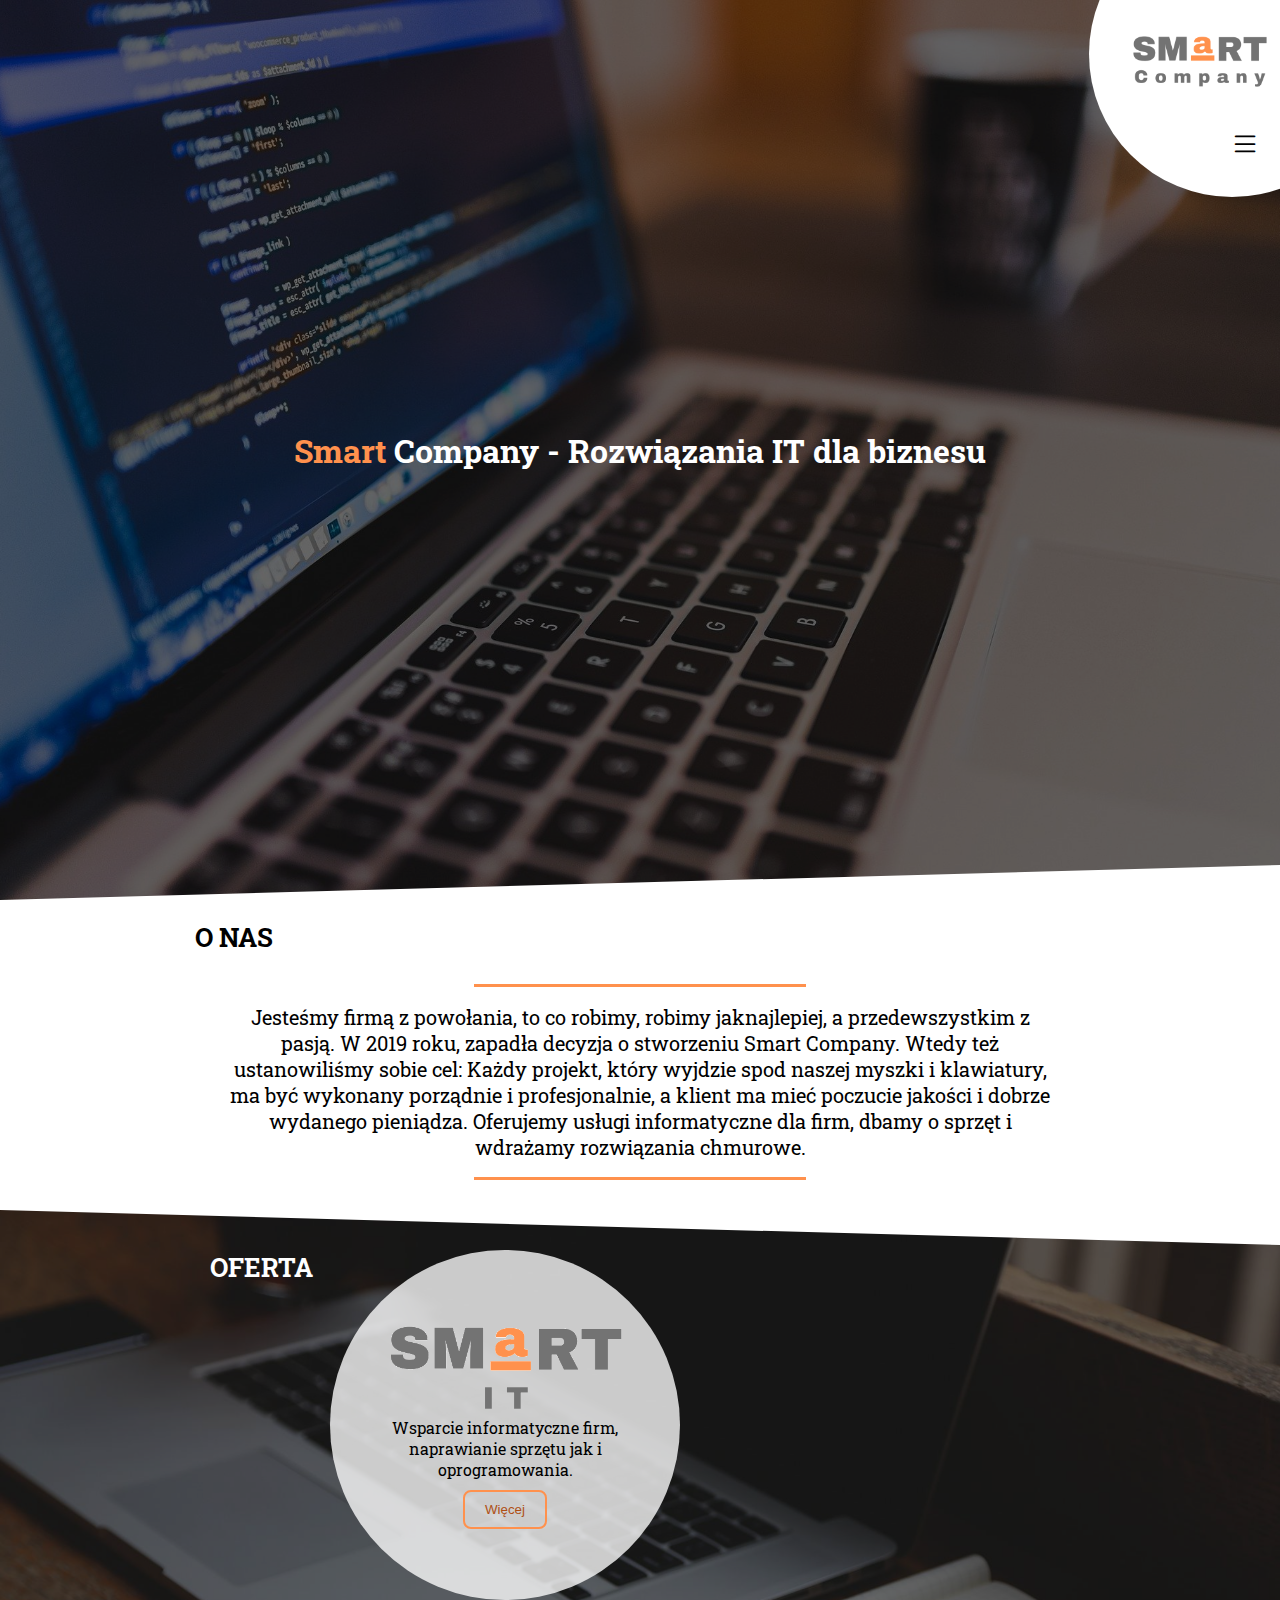
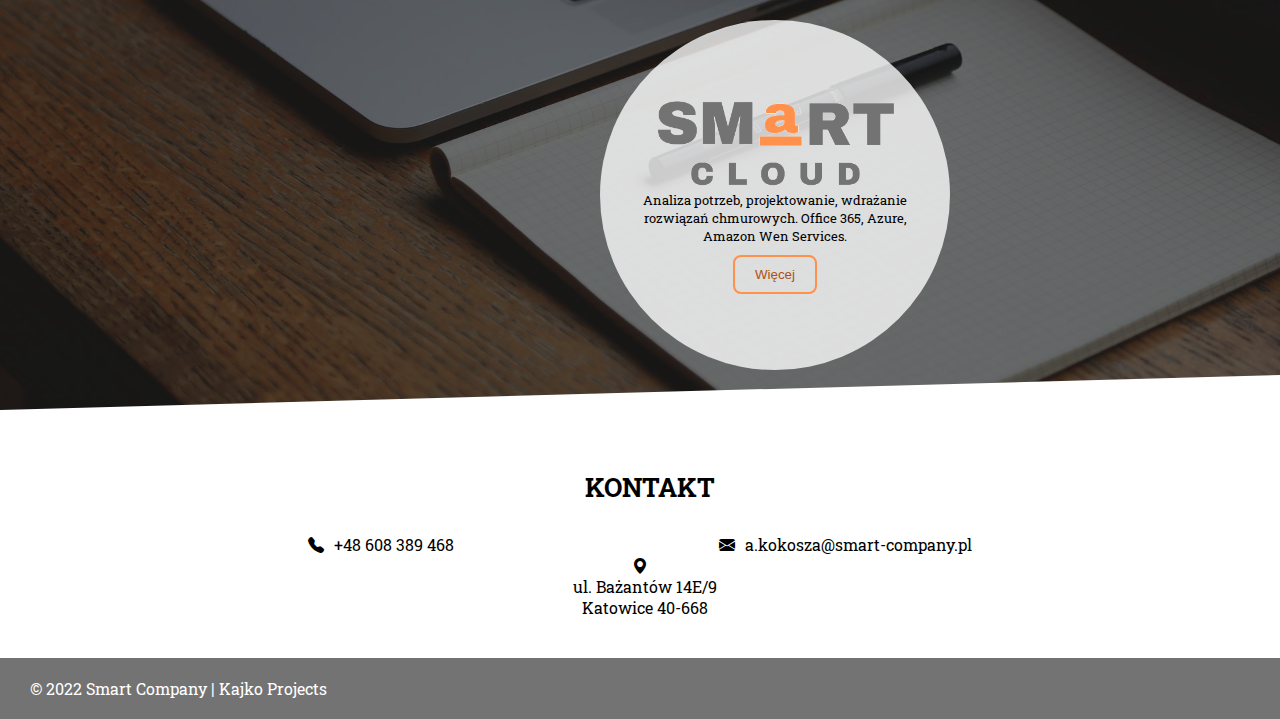
<file: index.html>
<!DOCTYPE html>
<html lang="pl">
<head>
    <meta charset="utf-8">
    <meta http-equiv="X-UA-Compatible" content="IE=edge">
    <meta name="viewport" content="width=device-width, initial-scale=1.0">
    <meta name="description" content="Rozwiązania IT dla biznesu Smart Company">
    <link rel="icon" type="image/png" href="./img/icon.png">
    <title>Smart Company</title>
    <link rel="preconnect" href="https://fonts.googleapis.com">
    <link rel="preconnect" href="https://fonts.gstatic.com" crossorigin>
    <link href="https://fonts.googleapis.com/css2?family=Roboto+Slab:wght@400;700&display=swap" rel="stylesheet">
    <link rel="stylesheet" href="https://cdn.jsdelivr.net/npm/bootstrap-icons@1.8.1/font/bootstrap-icons.css">
    <link rel="stylesheet" href="./css/main.css">
</head>
<body>
    <div class="hide" id="navItems">
        <a href="#" class="item">home</a>
        <a href="#aboutUsId" class="item">o nas</a>
        <a href="#offerId" class="item">oferta</a>
        <a href="#contactId" class="item">kontakt</a>
    </div>
    <header class="header">
        <nav class="header__nav" id="headerNav">
            <img src="./img/smart-company-logo.png" class="header__img" alt="Logo firmy Smart Company">
            <button aria-label="nawigacja" class="header__btn" id="menuBtn"><i class="bi bi-list header__btn__icon"></i></button>
        </nav>
        <div class="header__body">
            <div class="header__bg">
                <h1 class="header__heading"><span class="header__highlighted-span">Smart</span> Company - Rozwiązania IT dla biznesu</h1>
                <div class="space-one"></div>
            </div>
        </div>
    </header>
    <div id="allEl">
        <main>
            <section class="about-us wrapper" id="aboutUsId">
                <h2 class="about-us__heading">o nas</h2>
                <p class="about-us__text">Jesteśmy firmą z powołania, to co robimy, robimy jaknajlepiej, a przedewszystkim z pasją. W 2019 roku, 
                    zapadła decyzja o stworzeniu Smart Company. Wtedy też ustanowiliśmy sobie cel: Każdy projekt, który wyjdzie 
                    spod naszej myszki i klawiatury, ma  być wykonany porządnie i profesjonalnie, a klient ma mieć poczucie 
                    jakości i dobrze wydanego pieniądza. Oferujemy usługi informatyczne dla firm, dbamy o sprzęt i wdrażamy 
                    rozwiązania chmurowe.
                </p>
            </section>
            <section class="offer" id="offerId">
                <div class="offer__scnd-bg"></div>
                <div class="space-two"></div>
                <h2 class="offer__heading">oferta</h2>
                <div class="offer__bg wrapper-smaller">
                    <div class="offer__circle-1">
                        <img src="./img/smart-it-logo.png" class="offer__logo offer__logo--it" alt="Logo firmy Smart IT">
                        <p class="offer__text offer__text--it">
                            Wsparcie informatyczne firm, 
                            naprawianie sprzętu jak i 
                            oprogramowania.
                        </p>
                        <a href="./temporary-SIT.html" target="_blank"><button class="offer__btn">Więcej</button></a>
                    </div>
                    <div class="offer__circle-2">
                        <img src="./img/smart-cloud-logo.png" class="offer__logo offer__logo--cloud" alt="Logo firmy Smart Cloud">
                        <p class="offer__text offer__text--cloud">
                            Analiza potrzeb, projektowanie, 
                            wdrażanie rozwiązań chmurowych. 
                            Office 365, Azure, Amazon Wen Services.
                        </p>
                        <a href="./temporary-SC.html" target="_blank"><button class="offer__btn">Więcej</button></a>
                    </div>
                </div>
                <div class="space-three"></div>
            </section>
            <section class="contact wrapper" id="contactId">
                <h2 class="contact__heading">kontakt</h2>
                <div class="contact__container">
                    <div class="contact__phone-nr">
                        <i class="bi bi-telephone-fill"></i><p class="contact__date">+48 608 389 468</p>
                    </div>
                    <div class="contact__mail">
                        <i class="bi bi-envelope-fill"></i><p class="contact__date">a.kokosza@smart-company.pl</p>
                    </div>
                </div>
                <i class="bi bi-geo-alt-fill"></i>
                <p class="contact__date">
                    ul. Bażantów 14E/9<br>
                    Katowice 40-668
                </p>
            </section>
        </main>
        <footer class="footer">
            <p class="footer__text">&copy; 2022 Smart Company | Kajko Projects</p>
        </footer>
    </div>
    <script src="./js/script.js"></script>
</body>
</html>
</file>
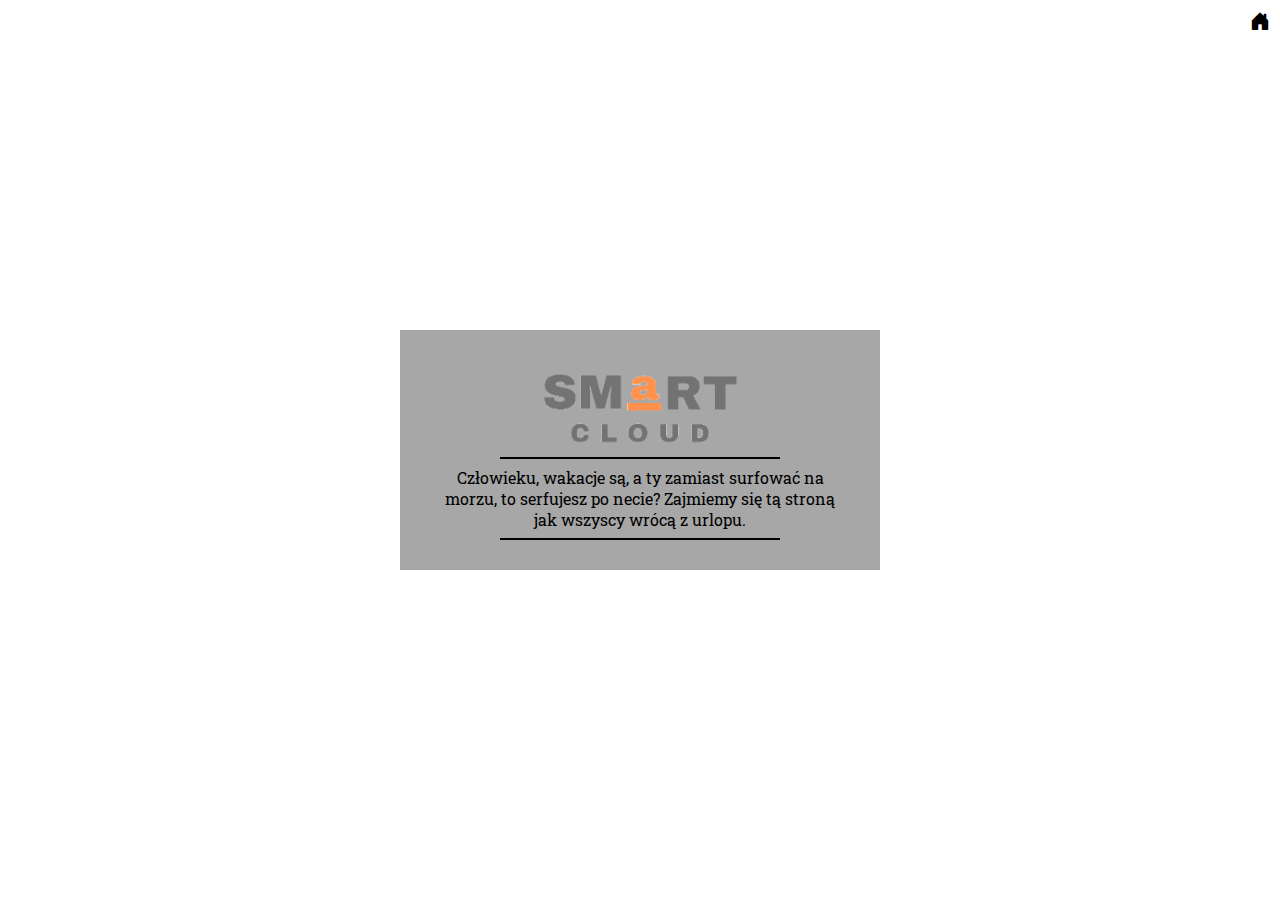
<file: temporary-SC.html>
<!DOCTYPE html>
<html lang="en">
<head>
    <meta charset="UTF-8">
    <meta http-equiv="X-UA-Compatible" content="IE=edge">
    <meta name="viewport" content="width=device-width, initial-scale=1.0">
    <title>Smart Cloud</title>
    <link rel="preconnect" href="https://fonts.googleapis.com">
    <link rel="preconnect" href="https://fonts.gstatic.com" crossorigin>
    <link href="https://fonts.googleapis.com/css2?family=Roboto+Slab:wght@400;700&display=swap" rel="stylesheet">
    <link rel="stylesheet" href="https://cdn.jsdelivr.net/npm/bootstrap-icons@1.8.1/font/bootstrap-icons.css">
    <link rel="stylesheet" href="./css/main.css">
</head>
<body class="temporary-site">
    <a href="./index.html"><button class="temporary-site__home-btn"><i class="bi bi-house-door-fill"></i></button></a>
    <main class="temporary-site__site">
        <img class="temporary-site__site__logo" src="./img/smart-cloud-logo.png" alt="Logo firmy Smart Cloud">
        <p class="temporary-site__site__text randomTxt"></p>
    </main>
    <script src="./js/temporary-sites.js"></script>
</body>
</html>
</file>
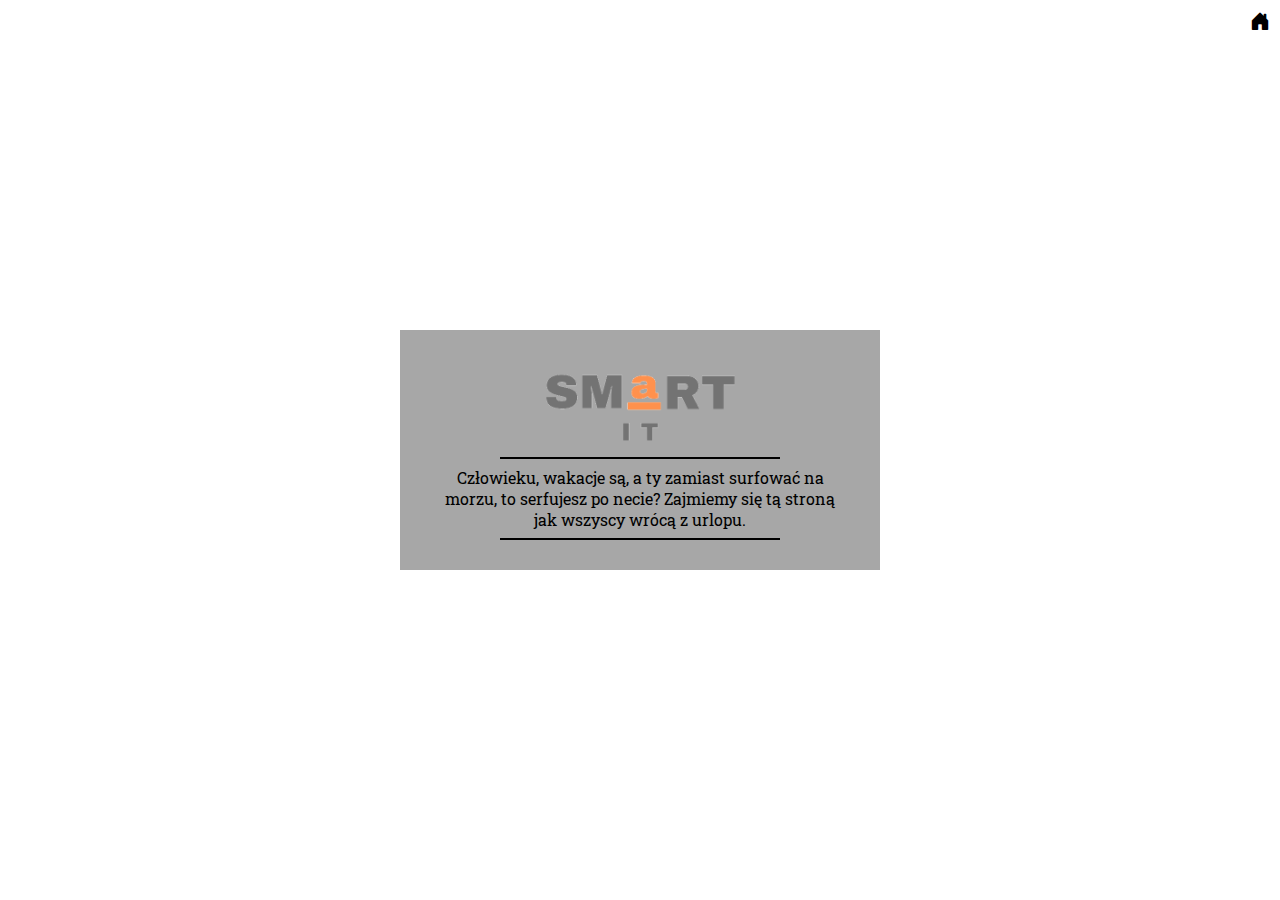
<file: temporary-SIT.html>
<!DOCTYPE html>
<html lang="en">
<head>
    <meta charset="UTF-8">
    <meta http-equiv="X-UA-Compatible" content="IE=edge">
    <meta name="viewport" content="width=device-width, initial-scale=1.0">
    <title>Smart IT</title>
    <link rel="preconnect" href="https://fonts.googleapis.com">
    <link rel="preconnect" href="https://fonts.gstatic.com" crossorigin>
    <link href="https://fonts.googleapis.com/css2?family=Roboto+Slab:wght@400;700&display=swap" rel="stylesheet">
    <link rel="stylesheet" href="https://cdn.jsdelivr.net/npm/bootstrap-icons@1.8.1/font/bootstrap-icons.css">
    <link rel="stylesheet" href="./css/main.css">
</head>
<body class="temporary-site">
    <a href="./index.html"><button class="temporary-site__home-btn"><i class="bi bi-house-door-fill"></i></button></a>
    <main class="temporary-site__site">
        <img class="temporary-site__site__logo" src="./img/smart-it-logo.png" alt="Logo firmy Smart Cloud">
        <p class="temporary-site__site__text randomTxt"></p>
    </main>
    <script src="./js/temporary-sites.js"></script>
</body>
</html>
</file>
<file: css/main.css>
*,
*::after,
*::before {
  -webkit-box-sizing: border-box;
          box-sizing: border-box;
  margin: 0;
  padding: 0;
}

html {
  scroll-behavior: smooth;
  font-size: 62.5%;
}

body {
  font-family: 'Roboto Slab', serif;
  font-size: 1.6rem;
}

@media (min-width: 2500px) {
  .header nav.header__nav {
    position: fixed;
    top: 0;
    right: 0;
    width: 100%;
    height: 84px;
    padding-top: 20px;
    background-color: white;
    -webkit-clip-path: none;
            clip-path: none;
    max-width: none;
    max-height: none;
    -webkit-box-orient: horizontal;
    -webkit-box-direction: normal;
        -ms-flex-direction: row;
            flex-direction: row;
    -webkit-box-align: center;
        -ms-flex-align: center;
            align-items: center;
    padding: 0;
    border-bottom: 3px solid #FF914D;
  }
  .header img.header__img {
    width: 200px;
  }
}

@media (min-width: 1200px) {
  div.header__body {
    background-image: url("../img/hero-1-big.jpg");
    background-position: center;
    background-size: cover;
  }
  section.offer {
    background-image: url("../img/hero-2-big.jpg");
  }
}

@media (max-width: 1200px) {
  .header nav.header__nav {
    position: fixed;
    top: 0;
    right: 0;
    width: 100%;
    height: 74px;
    padding-top: 20px;
    background-color: white;
    -webkit-clip-path: none;
            clip-path: none;
    max-width: none;
    max-height: none;
    -webkit-box-orient: horizontal;
    -webkit-box-direction: normal;
        -ms-flex-direction: row;
            flex-direction: row;
    -webkit-box-align: center;
        -ms-flex-align: center;
            align-items: center;
    padding: 0;
  }
  .header img.header__img {
    width: 136px;
  }
  .header button.header__btn {
    margin-top: 0;
  }
}

@media (min-width: 450px) {
  .offer {
    background-image: url("../img/hero-2-small.jpg");
    background-position: center;
    background-size: cover;
    height: 800px;
  }
  .offer h2.offer__heading {
    width: 100%;
    display: block;
    max-width: 900px;
    position: absolute;
    top: 20px;
    left: 50%;
    -webkit-transform: translate(-50%);
            transform: translate(-50%);
    z-index: 8;
  }
  .offer div.offer__bg {
    position: relative;
    height: 800px;
    display: block;
  }
  .offer div.offer__circle-1 {
    position: absolute;
    background-color: rgba(255, 255, 255, 0.78);
    -webkit-clip-path: circle(50% at 50% 50%);
            clip-path: circle(50% at 50% 50%);
    top: 40px;
    left: 40px;
    max-width: 350px;
    max-height: 350px;
  }
  .offer div.offer__circle-2 {
    position: absolute;
    background-color: rgba(255, 255, 255, 0.78);
    -webkit-clip-path: circle(50% at 50% 50%);
            clip-path: circle(50% at 50% 50%);
    bottom: 40px;
    right: 40px;
    max-width: 350px;
    max-height: 350px;
  }
}

.space-one {
  position: absolute;
  width: 100%;
  height: 35px;
  background-color: white;
  -webkit-clip-path: polygon(100% 0, 0% 100%, 100% 100%);
          clip-path: polygon(100% 0, 0% 100%, 100% 100%);
  bottom: 0;
}

.space-two {
  position: absolute;
  width: 100%;
  height: 35px;
  background-color: white;
  -webkit-clip-path: polygon(100% 100%, 0 0, 100% 0);
          clip-path: polygon(100% 100%, 0 0, 100% 0);
  top: 0;
}

.space-three {
  position: absolute;
  width: 100%;
  height: 35px;
  background-color: white;
  -webkit-clip-path: polygon(100% 0, 0% 100%, 100% 100%);
          clip-path: polygon(100% 0, 0% 100%, 100% 100%);
  bottom: 0;
}

.wrapper {
  max-width: 930px;
  margin: 0 auto;
}

.wrapper-smaller {
  max-width: 700px;
  margin: 0 auto;
}

.dark-nav {
  background-color: #2b2b2b !important;
}

.dark-nav button i {
  color: white;
}

.header {
  width: 100%;
  height: 100vh;
  position: relative;
}

.header__nav {
  position: fixed;
  display: -webkit-box;
  display: -ms-flexbox;
  display: flex;
  -webkit-box-pack: center;
      -ms-flex-pack: center;
          justify-content: center;
  -webkit-box-align: end;
      -ms-flex-align: end;
          align-items: end;
  -webkit-box-orient: vertical;
  -webkit-box-direction: normal;
      -ms-flex-direction: column;
          flex-direction: column;
  top: 0;
  right: 0;
  width: 50%;
  height: 50vw;
  max-width: 200px;
  max-height: 200px;
  padding-top: 20px;
  -webkit-clip-path: circle(71.5% at 76% 27%);
          clip-path: circle(71.5% at 76% 27%);
  background-color: white;
  border-bottom: 3px solid #FF914D;
  z-index: 10;
  -webkit-transition: background-color .3s;
  transition: background-color .3s;
}

.header__btn {
  padding: 20px;
  border: none;
  background: none;
  margin-top: 20px;
  font-size: 3rem;
  cursor: pointer;
}

.header__img {
  width: 80%;
}

.header__body {
  background-image: url("../img/hero-1-small.jpg");
  background-position: center;
  background-size: cover;
}

.header__bg {
  position: relative;
  height: 100vh;
  display: -webkit-box;
  display: -ms-flexbox;
  display: flex;
  -webkit-box-pack: center;
      -ms-flex-pack: center;
          justify-content: center;
  -webkit-box-align: center;
      -ms-flex-align: center;
          align-items: center;
  background-color: rgba(0, 0, 0, 0.55);
}

.header__heading {
  text-align: center;
  color: white;
  margin: 20px;
  font-size: 3.2rem;
}

.header__highlighted-span {
  color: #FF914D;
}

.about-us {
  scroll-margin-top: 84px;
}

.about-us__heading {
  font-size: 2.6rem;
  text-transform: uppercase;
  margin: 20px 0 0 20px;
}

.about-us__text {
  text-align: center;
  margin: 50px;
  position: relative;
  font-size: 2rem;
}

.about-us__text::after {
  content: '';
  border-top: 3px solid #FF914D;
  width: 40%;
  height: 3px;
  position: absolute;
  top: -20px;
  left: 50%;
  -webkit-transform: translate(-50%);
          transform: translate(-50%);
}

.about-us__text::before {
  content: '';
  border-top: 3px solid #FF914D;
  width: 40%;
  height: 3px;
  position: absolute;
  bottom: -20px;
  left: 50%;
  -webkit-transform: translate(-50%);
          transform: translate(-50%);
}

.offer {
  background-image: url("../img/hero-2-small.jpg");
  background-position: center;
  background-size: cover;
  scroll-margin-top: 84px;
  height: 800px;
  position: relative;
}

.offer__bg {
  height: 800px;
  display: -webkit-box;
  display: -ms-flexbox;
  display: flex;
  -webkit-box-pack: space-evenly;
      -ms-flex-pack: space-evenly;
          justify-content: space-evenly;
  -webkit-box-align: center;
      -ms-flex-align: center;
          align-items: center;
  -webkit-box-orient: vertical;
  -webkit-box-direction: normal;
      -ms-flex-direction: column;
          flex-direction: column;
}

.offer__circle-1 {
  background-color: rgba(255, 255, 255, 0.78);
  -webkit-clip-path: circle(50% at 50% 50%);
          clip-path: circle(50% at 50% 50%);
  width: 85%;
  height: 85vw;
  display: -webkit-box;
  display: -ms-flexbox;
  display: flex;
  -webkit-box-pack: center;
      -ms-flex-pack: center;
          justify-content: center;
  -webkit-box-align: center;
      -ms-flex-align: center;
          align-items: center;
  -webkit-box-orient: vertical;
  -webkit-box-direction: normal;
      -ms-flex-direction: column;
          flex-direction: column;
}

.offer__circle-2 {
  background-color: rgba(255, 255, 255, 0.78);
  -webkit-clip-path: circle(50% at 50% 50%);
          clip-path: circle(50% at 50% 50%);
  width: 85%;
  height: 85vw;
  display: -webkit-box;
  display: -ms-flexbox;
  display: flex;
  -webkit-box-pack: center;
      -ms-flex-pack: center;
          justify-content: center;
  -webkit-box-align: center;
      -ms-flex-align: center;
          align-items: center;
  -webkit-box-orient: vertical;
  -webkit-box-direction: normal;
      -ms-flex-direction: column;
          flex-direction: column;
}

.offer__logo {
  width: 70%;
}

.offer__text {
  text-align: center;
  width: 80%;
}

.offer__text--cloud {
  font-size: 1.3rem;
}

.offer__btn {
  background: none;
  border: 2px solid #FF914D;
  padding: 10px 20px;
  margin-top: 10px;
  border-radius: 8px;
  color: #af4f14;
  cursor: pointer;
}

.offer__heading {
  font-size: 2.6rem;
  text-transform: uppercase;
  margin: 20px 0 0 20px;
  position: absolute;
  color: white;
}

.offer__scnd-bg {
  background-color: rgba(0, 0, 0, 0.55);
  position: absolute;
  top: 0;
  left: 0;
  width: 100%;
  height: 800px;
}

.contact {
  scroll-margin-top: 84px;
  padding: 40px 0;
  width: 100%;
  display: -webkit-box;
  display: -ms-flexbox;
  display: flex;
  -webkit-box-orient: vertical;
  -webkit-box-direction: normal;
      -ms-flex-direction: column;
          flex-direction: column;
  -webkit-box-align: center;
      -ms-flex-align: center;
          align-items: center;
  -webkit-box-pack: center;
      -ms-flex-pack: center;
          justify-content: center;
  -ms-flex-wrap: wrap;
      flex-wrap: wrap;
}

.contact__heading {
  font-size: 2.6rem;
  text-transform: uppercase;
  margin: 20px 0 0 20px;
}

.contact__container {
  width: 100%;
  display: -webkit-box;
  display: -ms-flexbox;
  display: flex;
  -ms-flex-pack: distribute;
      justify-content: space-around;
  -ms-flex-wrap: wrap;
      flex-wrap: wrap;
  -webkit-box-align: center;
      -ms-flex-align: center;
          align-items: center;
  margin-top: 30px;
}

.contact__phone-nr, .contact__mail {
  display: -webkit-box;
  display: -ms-flexbox;
  display: flex;
}

.contact__date {
  margin-left: 10px;
  text-align: center;
}

.footer {
  background-color: #737373;
  padding: 20px;
}

.footer__text {
  margin-left: 10px;
  color: white;
}

.hide {
  display: none;
}

.sm {
  position: fixed;
  display: inline-block;
  width: 100%;
  height: 100vh;
  background-color: #737373;
  padding-top: 200px;
  z-index: 9;
  -webkit-animation-name: sm-intro;
          animation-name: sm-intro;
  -webkit-animation-duration: .3s;
          animation-duration: .3s;
  -webkit-animation-fill-mode: forwards;
          animation-fill-mode: forwards;
}

.sm a {
  display: block;
  text-align: center;
  padding: 10px;
  text-decoration: none;
  color: white;
  font-size: 3rem;
}

.md {
  position: fixed;
  display: inline-block;
  width: 150px;
  height: 450px;
  background-color: #737373;
  padding-top: 200px;
  z-index: 9;
  right: 0;
  -webkit-animation-name: square-intro;
          animation-name: square-intro;
  -webkit-animation-duration: .3s;
          animation-duration: .3s;
  -webkit-animation-fill-mode: forwards;
          animation-fill-mode: forwards;
  border-bottom: 3px solid #FF914D;
  border-left: 3px solid #FF914D;
}

.md a {
  display: block;
  text-align: center;
  padding: 10px;
  text-decoration: none;
  color: white;
  font-size: 3rem;
}

.lg {
  position: fixed;
  display: inline-block;
  width: 454px;
  height: 62px;
  background-color: #737373;
  z-index: 11;
  top: 84px;
  left: 50%;
  -webkit-transform: translate(-50%);
          transform: translate(-50%);
  border: 3px solid #FF914D;
  border-top: none;
  -webkit-animation-name: square-intro;
          animation-name: square-intro;
  -webkit-animation-duration: .3s;
          animation-duration: .3s;
  -webkit-animation-fill-mode: forwards;
          animation-fill-mode: forwards;
}

.lg a {
  display: inline-block;
  text-align: center;
  padding: 10px;
  text-decoration: none;
  color: #000000;
  font-size: 3rem;
}

.temporary-site {
  width: 100%;
  height: 100vh;
  display: -webkit-box;
  display: -ms-flexbox;
  display: flex;
  -webkit-box-pack: center;
      -ms-flex-pack: center;
          justify-content: center;
  -webkit-box-align: center;
      -ms-flex-align: center;
          align-items: center;
}

.temporary-site__site {
  display: -webkit-box;
  display: -ms-flexbox;
  display: flex;
  -webkit-box-pack: center;
      -ms-flex-pack: center;
          justify-content: center;
  -webkit-box-align: center;
      -ms-flex-align: center;
          align-items: center;
  -webkit-box-orient: vertical;
  -webkit-box-direction: normal;
      -ms-flex-direction: column;
          flex-direction: column;
  background-color: #a7a7a7;
  padding: 40px;
  margin: 5px;
}

.temporary-site__site__logo {
  max-width: 200px;
  width: 100%;
}

.temporary-site__site__text {
  margin-top: 20px;
  max-width: 400px;
  text-align: center;
  position: relative;
}

.temporary-site__site__text::after {
  content: '';
  width: 70%;
  height: 2px;
  background-color: #000000;
  position: absolute;
  top: -10px;
  left: 50%;
  -webkit-transform: translate(-50%);
          transform: translate(-50%);
}

.temporary-site__site__text::before {
  content: '';
  width: 70%;
  height: 2px;
  background-color: #000000;
  position: absolute;
  bottom: -10px;
  left: 50%;
  -webkit-transform: translate(-50%);
          transform: translate(-50%);
}

.temporary-site__home-btn {
  background: none;
  border: none;
  font-size: 2rem;
  position: absolute;
  top: 10px;
  right: 10px;
  cursor: pointer;
}

@-webkit-keyframes sm-intro {
  0% {
    -webkit-clip-path: circle(10.1% at 100% 0);
            clip-path: circle(10.1% at 100% 0);
  }
  100% {
    -webkit-clip-path: circle(141.4% at 100% 0);
            clip-path: circle(141.4% at 100% 0);
  }
}

@keyframes sm-intro {
  0% {
    -webkit-clip-path: circle(10.1% at 100% 0);
            clip-path: circle(10.1% at 100% 0);
  }
  100% {
    -webkit-clip-path: circle(141.4% at 100% 0);
            clip-path: circle(141.4% at 100% 0);
  }
}

@-webkit-keyframes square-intro {
  0% {
    -webkit-clip-path: polygon(0 0, 100% 0, 100% 0, 0 0);
            clip-path: polygon(0 0, 100% 0, 100% 0, 0 0);
  }
  100% {
    -webkit-clip-path: polygon(0 0, 100% 0, 100% 100%, 0 100%);
            clip-path: polygon(0 0, 100% 0, 100% 100%, 0 100%);
  }
}

@keyframes square-intro {
  0% {
    -webkit-clip-path: polygon(0 0, 100% 0, 100% 0, 0 0);
            clip-path: polygon(0 0, 100% 0, 100% 0, 0 0);
  }
  100% {
    -webkit-clip-path: polygon(0 0, 100% 0, 100% 100%, 0 100%);
            clip-path: polygon(0 0, 100% 0, 100% 100%, 0 100%);
  }
}
/*# sourceMappingURL=main.css.map */
</file>
